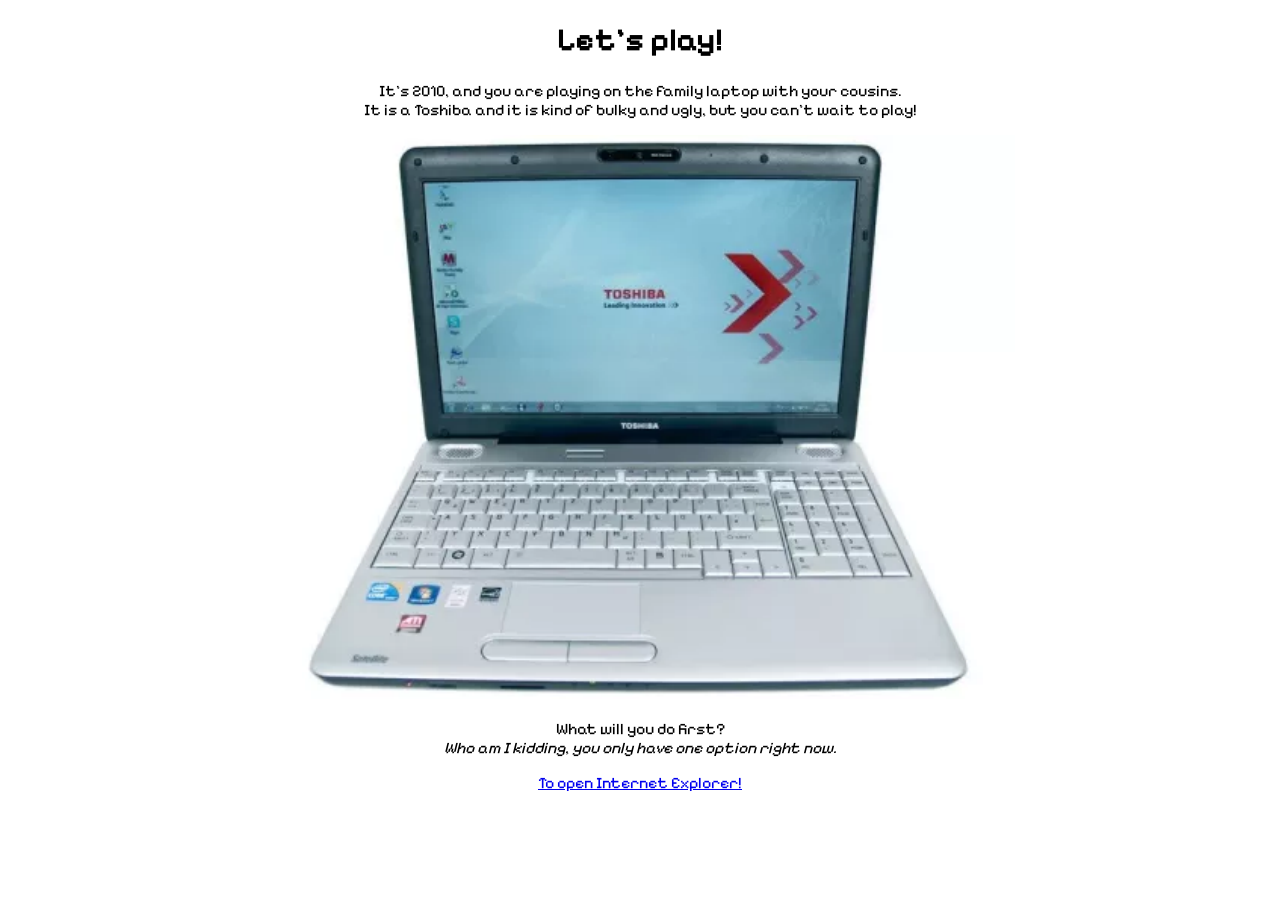
<file: index.html>
<!doctype html>
<html lang="en">
<head>
	<meta charset="utf-8">
	<title>Hyperlink Narrative</title>
	<link rel="stylesheet" href="./assets/css/styles.css">
	<link rel="preconnect" href="https://fonts.googleapis.com">
<link rel="preconnect" href="https://fonts.gstatic.com" crossorigin>
<link href="https://fonts.googleapis.com/css2?family=Pixelify+Sans&display=swap" rel="stylesheet">

</head>
<body>

	<h1>Let's play!</h1>
	<p>It's 2010, and you are playing on the family laptop with your cousins.
		<br>It is a Toshiba and it is kind of bulky and ugly, but you can't wait to play!</br></p>
	<img src="assets/img/toshiba.png" alt="">
	<p>What will you do first?<br><i>Who am I kidding, you only have one option right now.</i></br></p>
	<p><a href="01.html">To open Internet Explorer!</a></p>

	<script src="./assets/js/main.js"></script>
</body>
</html>
</file>
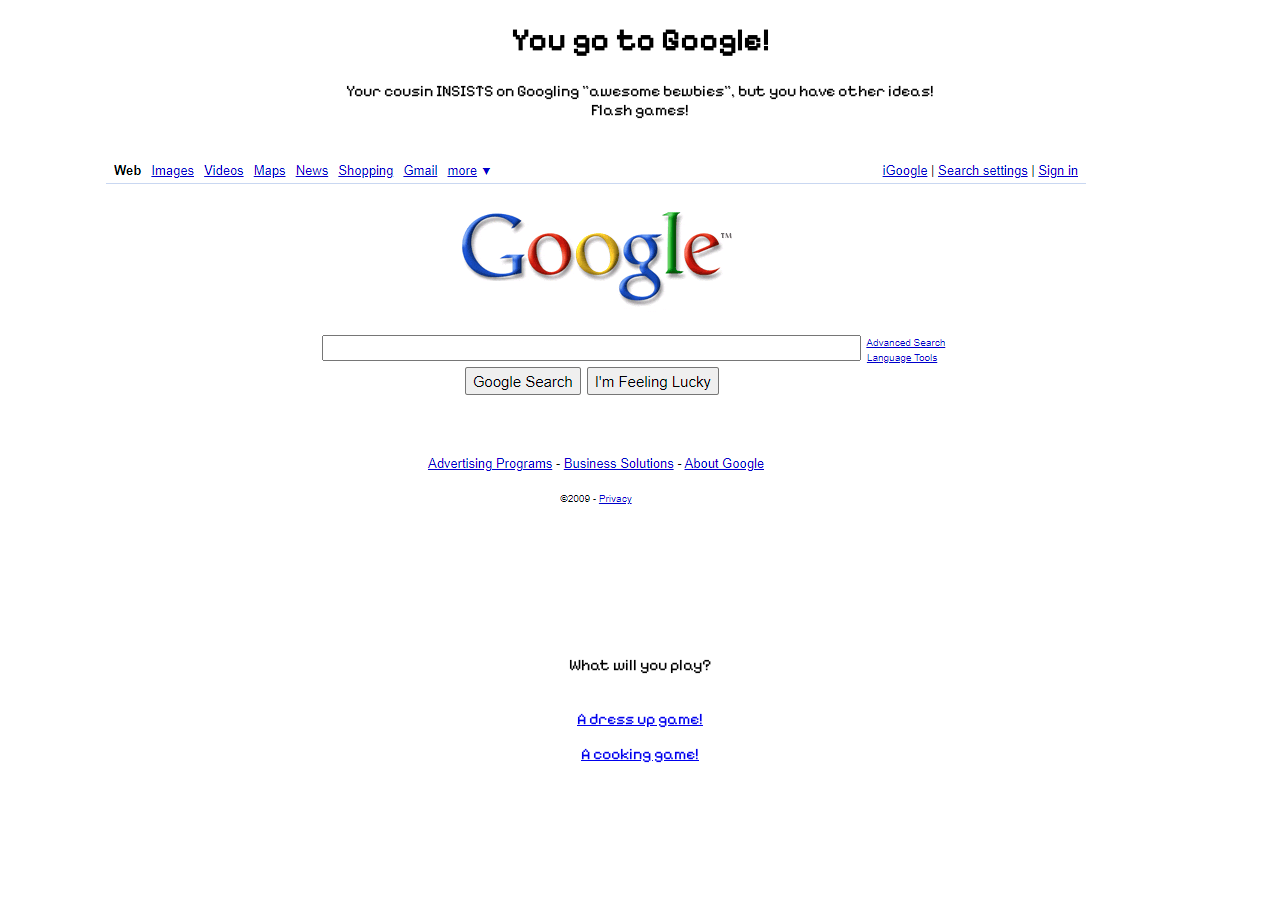
<file: 01.html>
<!doctype html>
<html lang="en">
<head>
	<meta charset="utf-8">
	<title>Hyperlink Narrative</title>
	<link rel="stylesheet" href="./assets/css/styles.css">
    <link rel="preconnect" href="https://fonts.googleapis.com">
<link rel="preconnect" href="https://fonts.gstatic.com" crossorigin>
<link href="https://fonts.googleapis.com/css2?family=Pixelify+Sans&display=swap" rel="stylesheet">

</head>
<body>

	<h1>You go to Google!</h1>
	<p>Your cousin INSISTS on Googling "awesome bewbies", but you have other ideas!
		<br>Flash games!</br></p>
	<img src="assets/img/google.png" alt="">
	<p>What will you play?<br></br></p>
	<p><a href="02.html">A dress up game!</a></p>

    <p><a href="03.html">A cooking game!</a></p>

	<script src="./assets/js/main.js"></script>
</body>
</html>
</file>
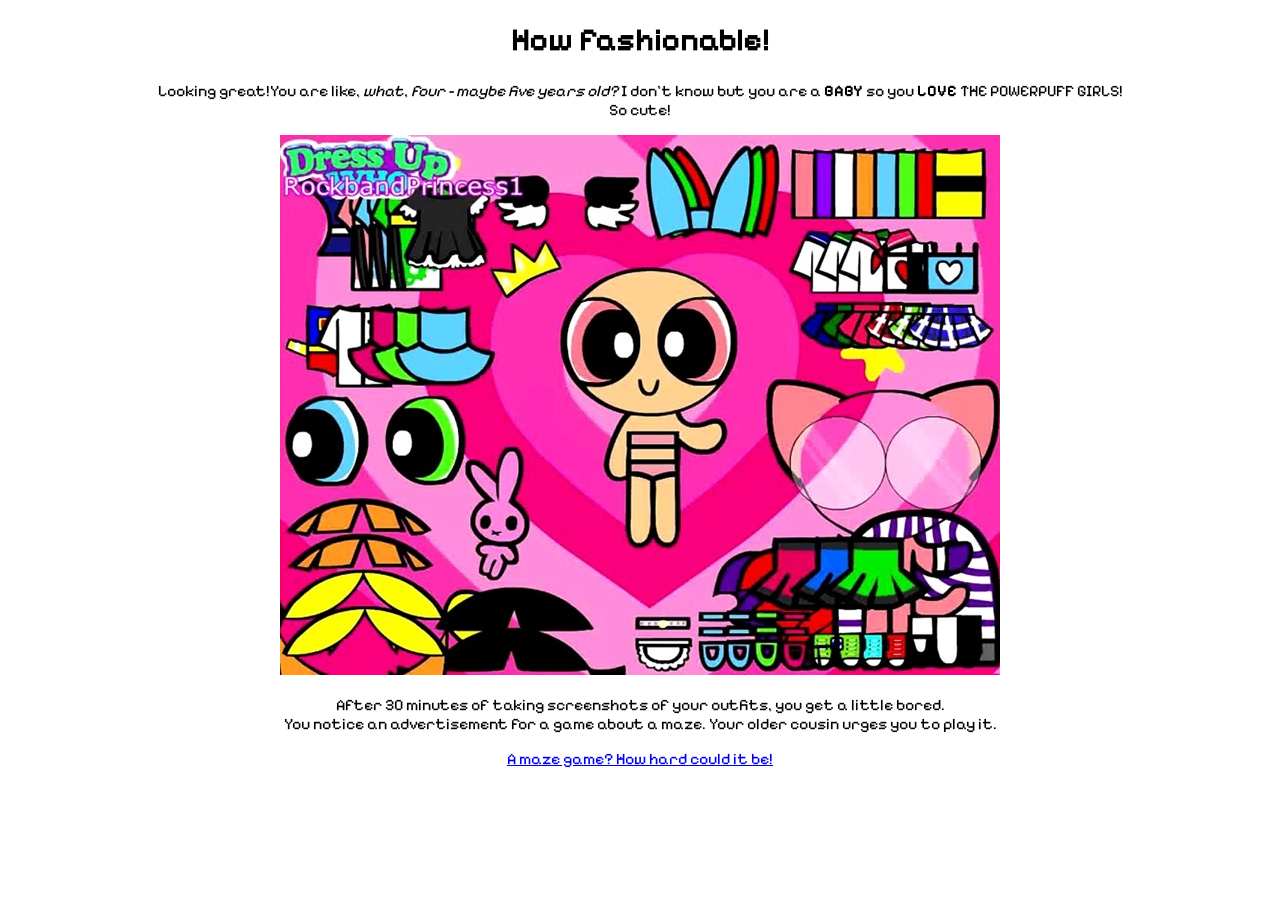
<file: 02.html>
<!doctype html>
<html lang="en">
<head>
	<meta charset="utf-8">
	<title>Hyperlink Narrative</title>
	<link rel="stylesheet" href="./assets/css/styles.css">
    <link rel="preconnect" href="https://fonts.googleapis.com">
<link rel="preconnect" href="https://fonts.gstatic.com" crossorigin>
<link href="https://fonts.googleapis.com/css2?family=Pixelify+Sans&display=swap" rel="stylesheet">

</head>
<body>

	<h1>How fashionable!</h1>
	<p>Looking great!You are like, <i>what, four - maybe five years old?</i> I don't know but you are a <b>BABY</b> so you <b>LOVE</b> THE POWERPUFF GIRLS!
		<br>So cute!</br></p>
	<img src="assets/img/dress.jpg" alt="">
	<p>After 30 minutes of taking screenshots of your outfits, you get a little bored.<br>You notice an advertisement for a game about a maze. Your older cousin urges you to play it.</br></p>
	<p><a href="04.html">A maze game? How hard could it be!</a></p>


	<script src="./assets/js/main.js"></script>
</body>
</html>
</file>
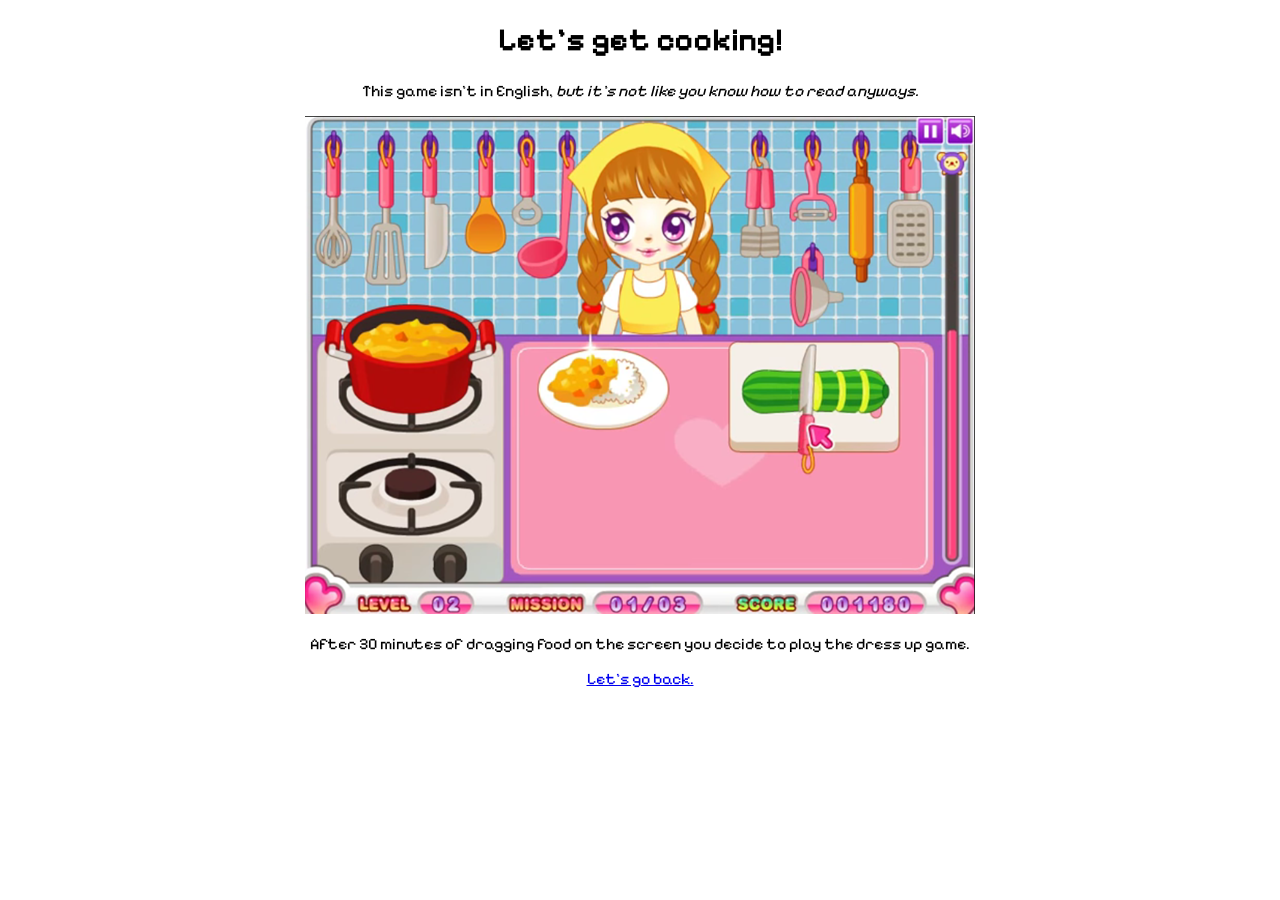
<file: 03.html>
<!doctype html>
<html lang="en">
<head>
	<meta charset="utf-8">
	<title>Hyperlink Narrative</title>
	<link rel="stylesheet" href="./assets/css/styles.css">
    <link rel="preconnect" href="https://fonts.googleapis.com">
<link rel="preconnect" href="https://fonts.gstatic.com" crossorigin>
<link href="https://fonts.googleapis.com/css2?family=Pixelify+Sans&display=swap" rel="stylesheet">

</head>
<body>

	<h1>Let's get cooking!</h1>
	<p>This game isn't in English, <i>but it's not like you know how to read anyways.</i>
		</p>
	<img src="assets/img/cook.png" alt="">
	<p>After 30 minutes of dragging food on the screen you decide to play the dress up game.
	<p><a href="02.html">Let's go back.</a></p>


	<script src="./assets/js/main.js"></script>
</body>
</html>
</file>
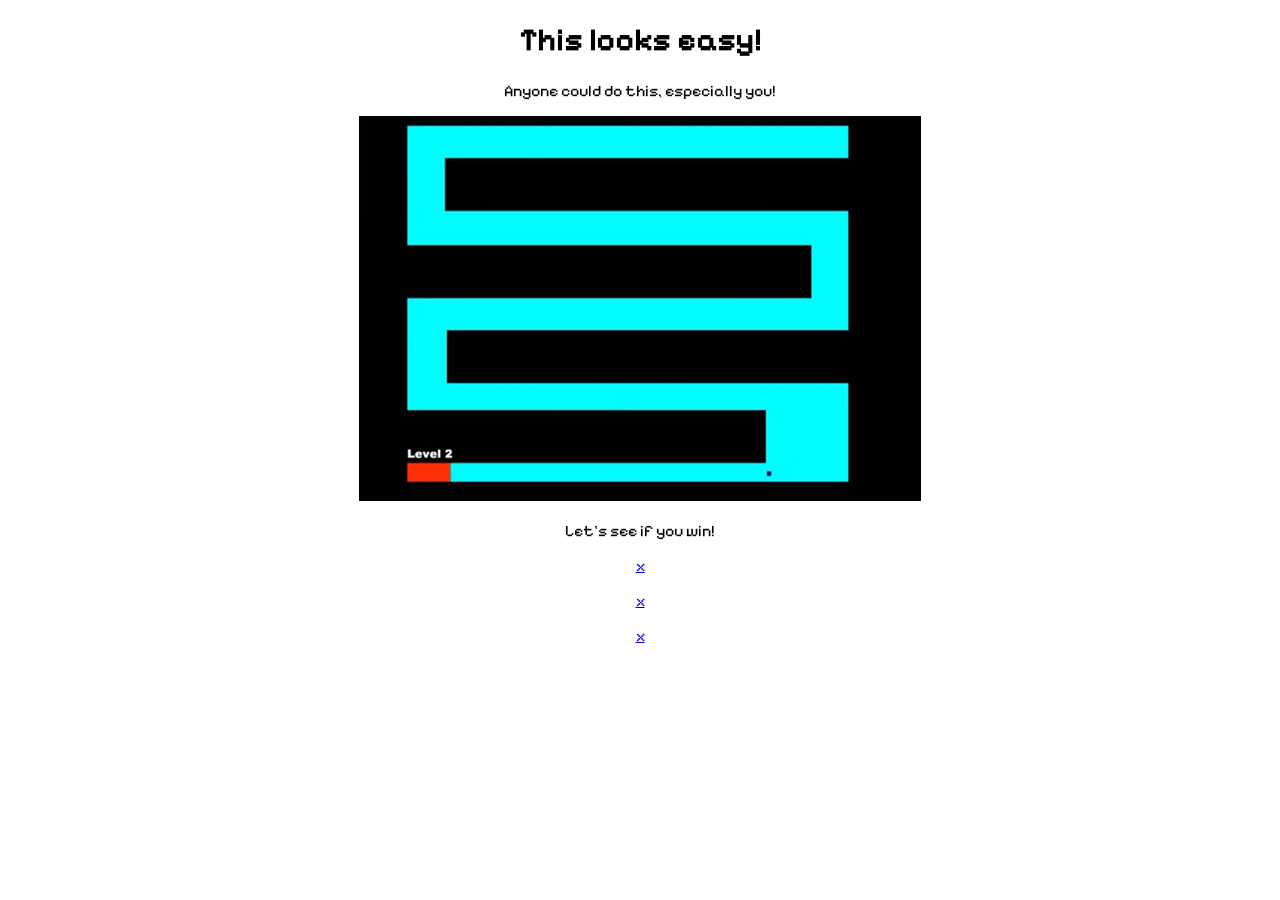
<file: 04.html>
<!doctype html>
<html lang="en">
<head>
	<meta charset="utf-8">
	<title>Hyperlink Narrative</title>
	<link rel="stylesheet" href="./assets/css/styles.css">
    <link rel="preconnect" href="https://fonts.googleapis.com">
<link rel="preconnect" href="https://fonts.gstatic.com" crossorigin>
<link href="https://fonts.googleapis.com/css2?family=Pixelify+Sans&display=swap" rel="stylesheet">

</head>
<body>

	<h1>This looks easy!</h1>
	<p>Anyone could do this, especially you!
		</p>
	<img src="assets/img/maze.png" alt="">
	<p>Let's see if you win!

	<p><a href="05.html">x</a></p>
    <p><a href="05.html">x</a></p>
    <p><a href="06.html">x</a></p>

	<script src="./assets/js/main.js"></script>
</body>
</html>
</file>
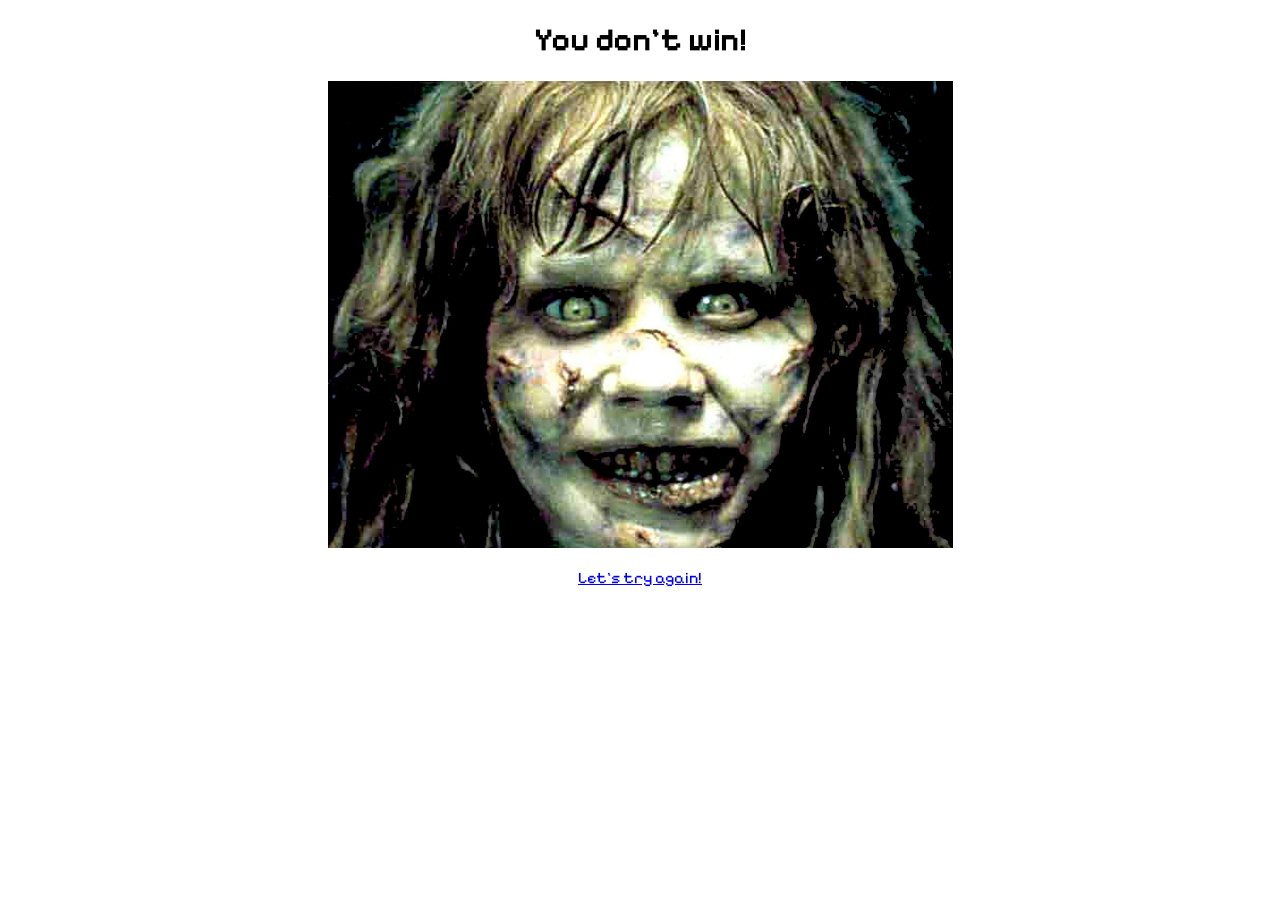
<file: 05.html>
<!doctype html>
<html lang="en">
<head>
	<meta charset="utf-8">
	<title>Hyperlink Narrative</title>
	<link rel="stylesheet" href="./assets/css/styles.css">
    <link rel="preconnect" href="https://fonts.googleapis.com">
<link rel="preconnect" href="https://fonts.gstatic.com" crossorigin>
<link href="https://fonts.googleapis.com/css2?family=Pixelify+Sans&display=swap" rel="stylesheet">

</head>
<body>

	<h1>You don't win!</h1>
	
	<img src="assets/img/scary.png" alt="">

	<p><a href="04.html">Let's try again!</a></p>
   
	<script src="./assets/js/main.js"></script>
</body>
</html>
</file>
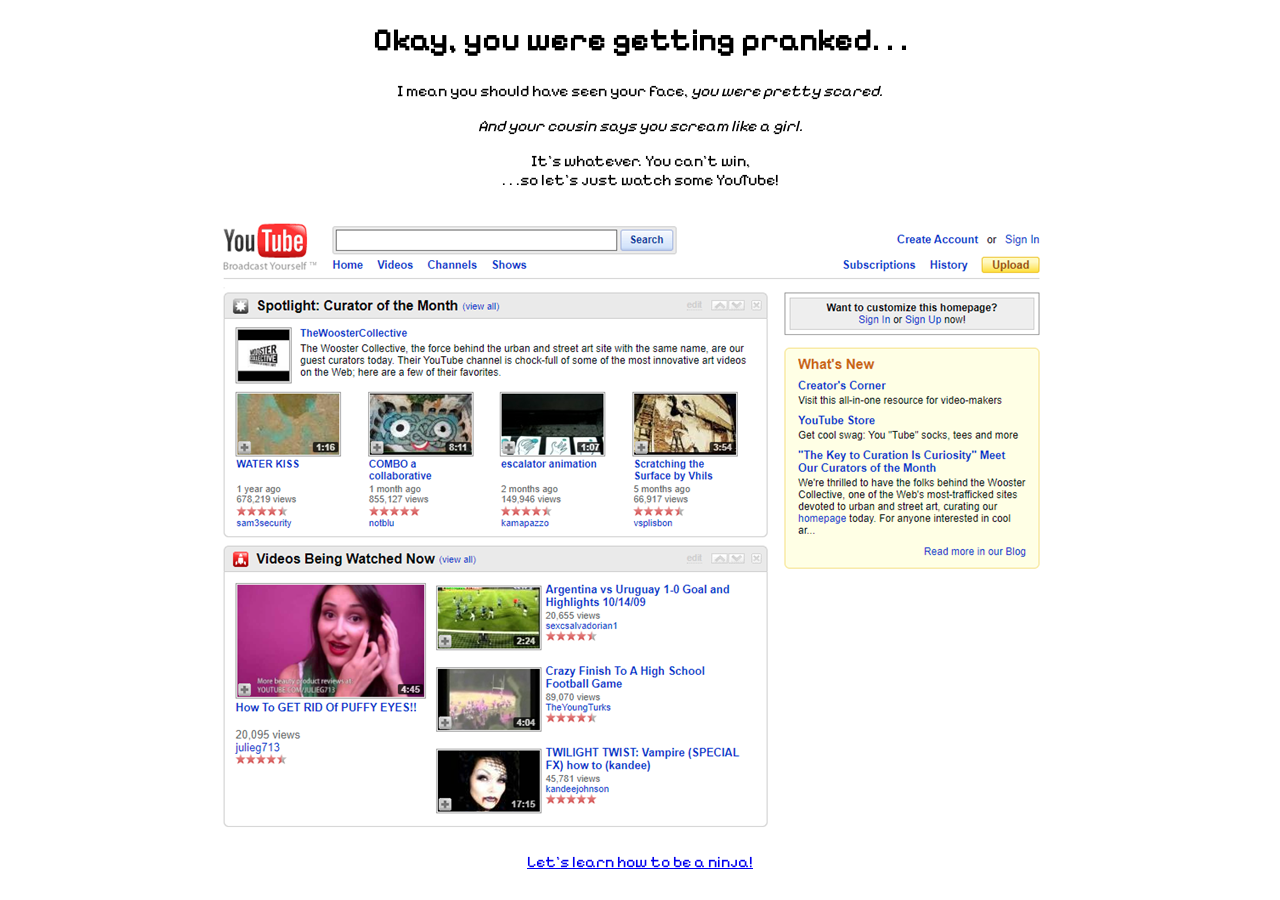
<file: 06.html>
<!doctype html>
<html lang="en">
<head>
	<meta charset="utf-8">
	<title>Hyperlink Narrative</title>
	<link rel="stylesheet" href="./assets/css/styles.css">
    <link rel="preconnect" href="https://fonts.googleapis.com">
<link rel="preconnect" href="https://fonts.gstatic.com" crossorigin>
<link href="https://fonts.googleapis.com/css2?family=Pixelify+Sans&display=swap" rel="stylesheet">

</head>
<body>

	<h1>Okay, you were getting pranked. . .</h1>
    <p>I mean you should have seen your face, <i>you were pretty scared.</i></p>

    <i>And your cousin says you scream like a girl.</i>

	<p>It's whatever. You can't win, <br>. . .so let's just watch some YouTube!</pr>
		</p>
	<img src="assets/img/youtube.png" alt="">

	<p><a href="07.html">Let's learn how to be a ninja!</a></p>


	<script src="./assets/js/main.js"></script>
</body>
</html>
</file>
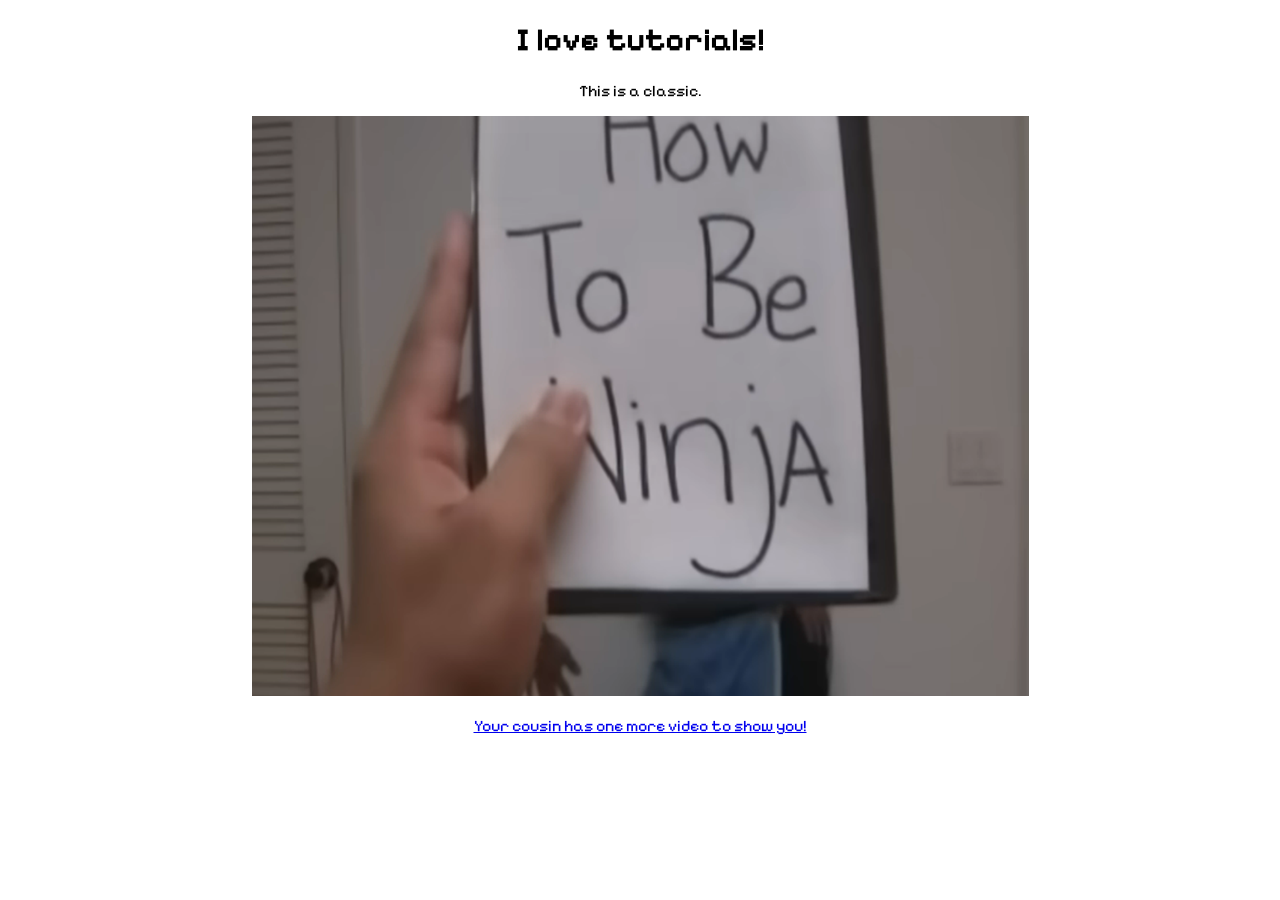
<file: 07.html>
<!doctype html>
<html lang="en">
<head>
	<meta charset="utf-8">
	<title>Hyperlink Narrative</title>
	<link rel="stylesheet" href="./assets/css/styles.css">
    <link rel="preconnect" href="https://fonts.googleapis.com">
<link rel="preconnect" href="https://fonts.gstatic.com" crossorigin>
<link href="https://fonts.googleapis.com/css2?family=Pixelify+Sans&display=swap" rel="stylesheet">

</head>
<body>

	<h1>I love tutorials!</h1>
    <p>This is a classic.</p>

<img src="assets/img/ninja.png" alt="">

	
    <p><a href="08.html">Your cousin has one more video to show you!</a></p>


	<script src="./assets/js/main.js"></script>
</body>
</html>
</file>
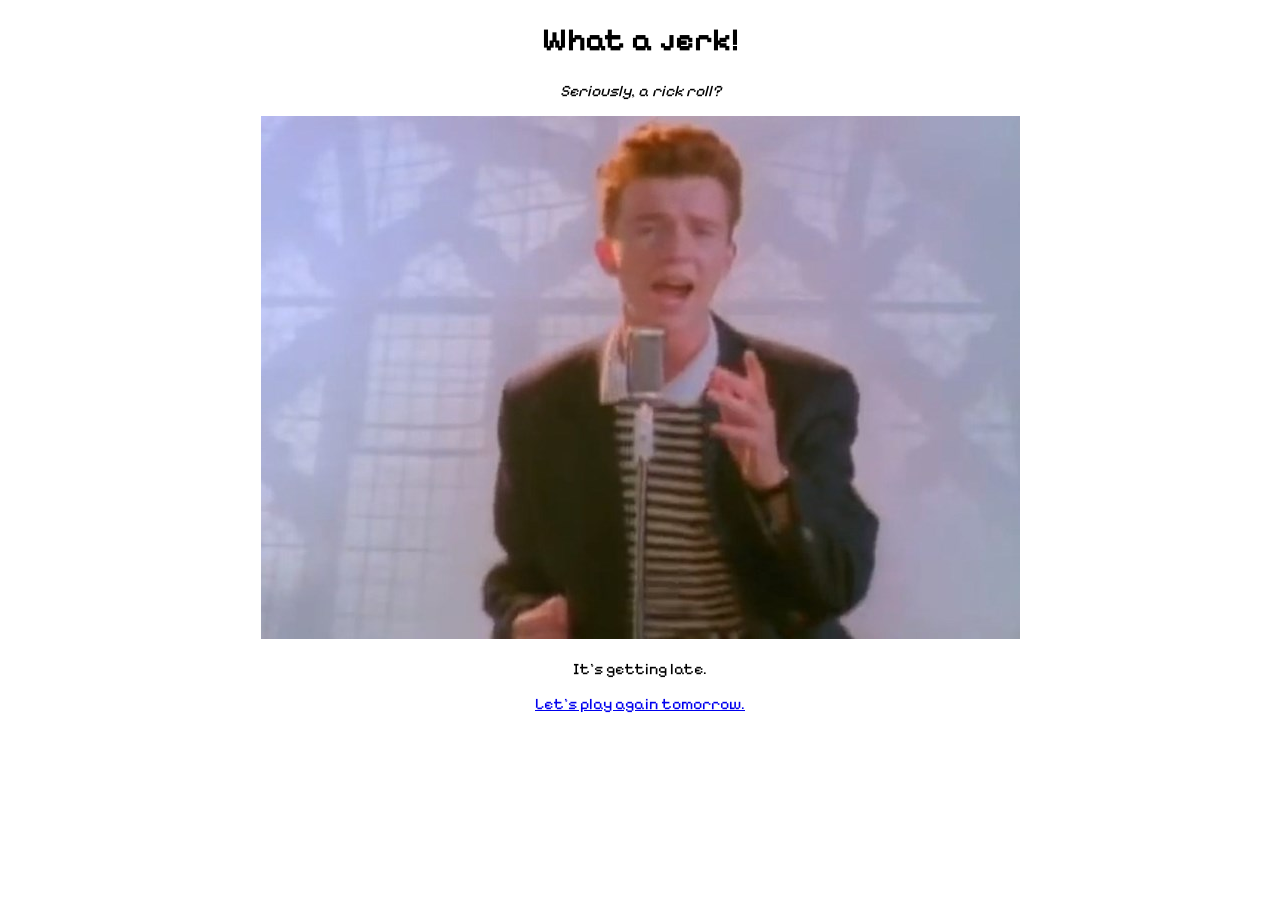
<file: 08.html>
<!doctype html>
<html lang="en">
<head>
	<meta charset="utf-8">
	<title>Hyperlink Narrative</title>
	<link rel="stylesheet" href="./assets/css/styles.css">
    <link rel="preconnect" href="https://fonts.googleapis.com">
<link rel="preconnect" href="https://fonts.gstatic.com" crossorigin>
<link href="https://fonts.googleapis.com/css2?family=Pixelify+Sans&display=swap" rel="stylesheet">

</head>
<body>

	<h1>What a jerk!</h1>
    <p><i>Seriously, a rick roll?</i></p>

<a href="https://archive.org/details/Rick_Astley_Never_Gonna_Give_You_Up" target="_blank">
  <img src="assets/img/rickroll.png" alt="">
</a>


	<p>It's getting late.</p>
    <p><a href="index.html">Let's play again tomorrow.</a></p>

	<script src="./assets/js/main.js"></script>
</body>
</html>
</file>
<file: assets/css/styles.css>
/* styles.css */

body {

  font-family: "Pixelify Sans", sans-serif;
  text-align: center;
}
</file>
